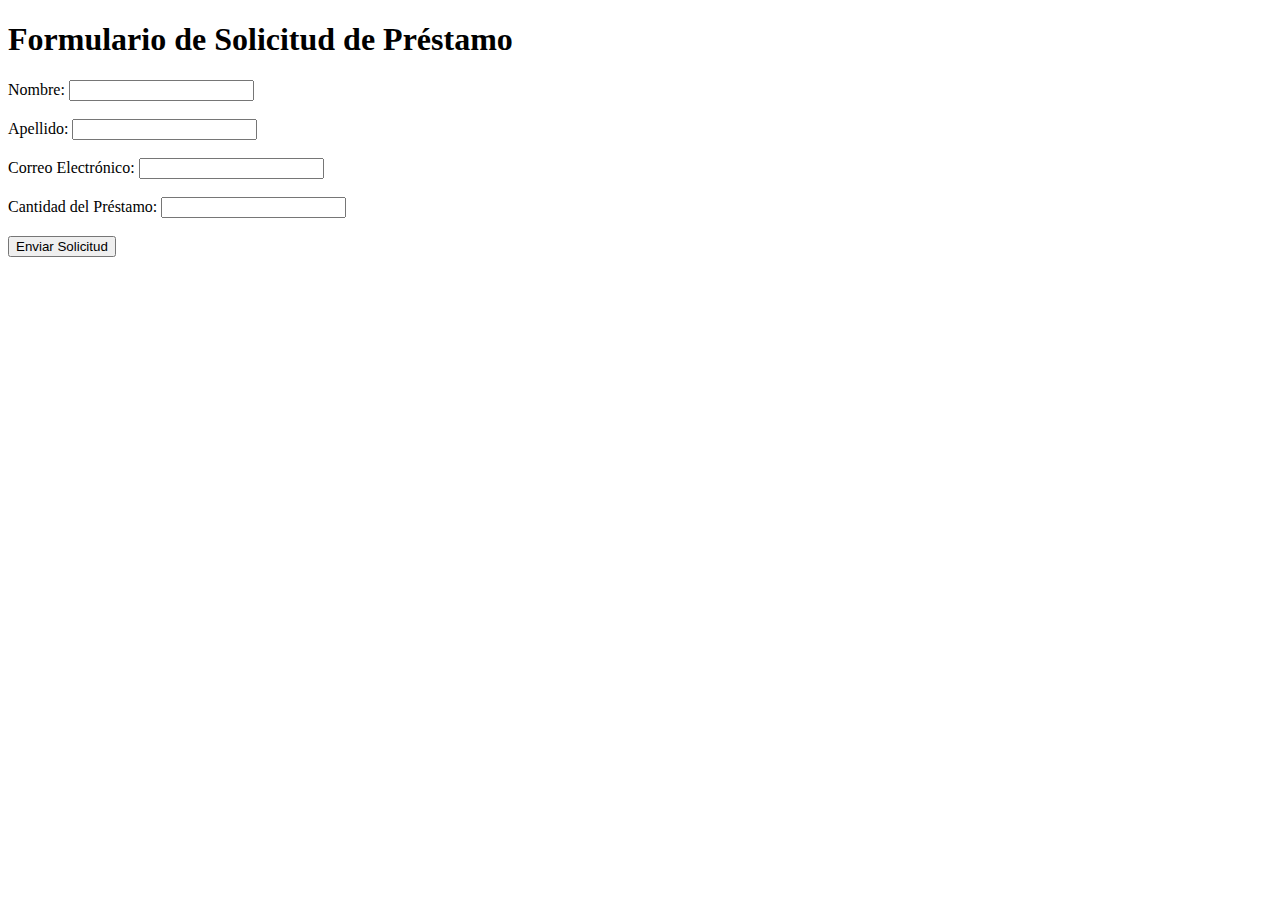
<file: modulo2/index.html>
<!DOCTYPE html>
<html>
<head>
  <title>Formulario de Solicitud de Préstamo</title>
  <style>
    .error {
      color: red;
    }
  </style>
  <script src="https://code.jquery.com/jquery-3.6.0.min.js"></script>
</head>
<body>
  <h1>Formulario de Solicitud de Préstamo</h1>
  <form id="formulario">
    <label for="nombre">Nombre:</label>
    <input type="text" id="nombre" name="nombre" required><br>
    <span class="error" id="errorNombre"></span><br>

    <label for="apellido">Apellido:</label>
    <input type="text" id="apellido" name="apellido" required><br>
    <span class="error" id="errorApellido"></span><br>

    <label for="email">Correo Electrónico:</label>
    <input type="email" id="email" name="email" required><br>
    <span class="error" id="errorEmail"></span><br>

    <label for="cantidad">Cantidad del Préstamo:</label>
    <input type="number" id="cantidad" name="cantidad" required><br>
    <span class="error" id="errorCantidad"></span><br>

    <input type="submit" value="Enviar Solicitud">
  </form>

  <script src="script.js"></script>
</body>
</html>
</file>
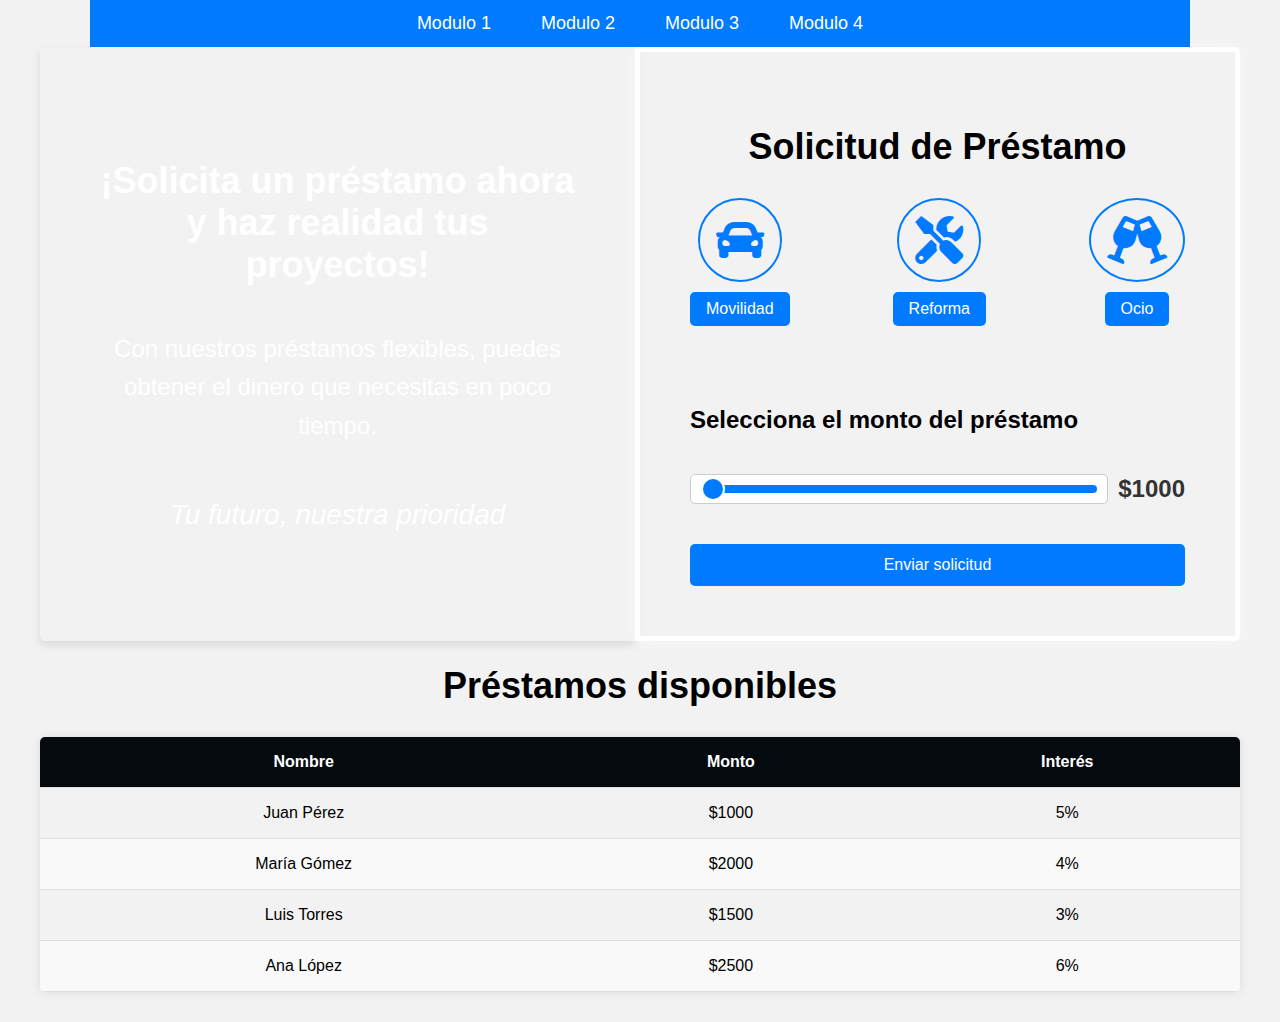
<file: modulo3/index.html>
<!DOCTYPE html>
<html lang="en">
<head>
    <meta charset="UTF-8">
    <meta name="viewport" content="width=device-width, initial-scale=1.0">
    <title>Solicitud de Préstamo</title>
    <link rel="stylesheet" href="styles.css">
    <link rel="stylesheet" href="https://cdnjs.cloudflare.com/ajax/libs/font-awesome/5.15.3/css/all.min.css">
</head>
<body>
    <div class="containerm">
        <nav class="menu-container" id="menuContainer">
            <ul class="menu">
                <li><a href="#">Modulo 1</a></li>
                <li><a href="#">Modulo 2</a></li>
                <li><a href="#">Modulo 3</a></li>
                <li><a href="#">Modulo 4</a></li>
            </ul>
        </nav>
        
    </div>

    <div class="container">
        <div class="left-column">
            <h2>¡Solicita un préstamo ahora y haz realidad tus proyectos!</h2>
            <p>Con nuestros préstamos flexibles, puedes obtener el dinero que necesitas en poco tiempo.</p>
            <p class="slogan">Tu futuro, nuestra prioridad</p>
        </div>
        <div class="right-column">
            <h1>Solicitud de Préstamo</h1>
            <form id="loanForm">
                <!-- Campos de información personal (los mencionados anteriormente) -->

                <!-- Nuevos iconos y tabla de opciones de préstamo -->
                <div class="loan-options">
                    <div class="loan-option">
                        <i class="fas fa-car fa-3x"></i>
                        <button type="button" class="loan-button" data-amount="1000">Movilidad</button>
                    </div>
                    <div class="loan-option">
                        <i class="fas fa-tools fa-3x"></i>
                        <button type="button" class="loan-button" data-amount="1000">Reforma</button>
                    </div>
                    <div class="loan-option">
                        <i class="fas fa-glass-cheers fa-3x"></i>
                        <button type="button" class="loan-button" data-amount="1000">Ocio</button>
                    </div>
                </div>

                <!-- Nueva barra de préstamo -->
                <h2>Selecciona el monto del préstamo</h2>
                <div class="loan-bar">
                    <input type="range" min="1000" max="100000" step="1000" value="1000" id="loanAmount">
                    <output for="loanAmount" id="loanOutput">$1000</output>
                </div>

                <input type="submit" value="Enviar solicitud" id="submitButton">
            </form>
            
        </div>
        <div class="contec"> <h1>Préstamos disponibles</h1>
        <div class="main-content" id="mainContent">
            <!-- Contenido oculto por defecto -->
            <div class="table-container" id="tableContainer">
               
                <table id="loanTable">
                    <thead>
                        <tr>
                            <th>Nombre</th>
                            <th>Monto</th>
                            <th>Interés</th>
                        </tr>
                    </thead>
                    <tbody>
                        <tr>
                            <td>Juan Pérez</td>
                            <td>$1000</td>
                            <td>5%</td>
                        </tr>
                        <tr>
                            <td>María Gómez</td>
                            <td>$2000</td>
                            <td>4%</td>
                        </tr>
                        <tr>
                            <td>Luis Torres</td>
                            <td>$1500</td>
                            <td>3%</td>
                        </tr>
                        <tr>
                            <td>Ana López</td>
                            <td>$2500</td>
                            <td>6%</td>
                        </tr>
                        <!-- Agrega más filas con datos de préstamos -->
                    </tbody>
                </table>
            </div>
        </div>
    </div>
    </div>
    
    <script src="scripts.js"></script>
</body>
</html>
</file>
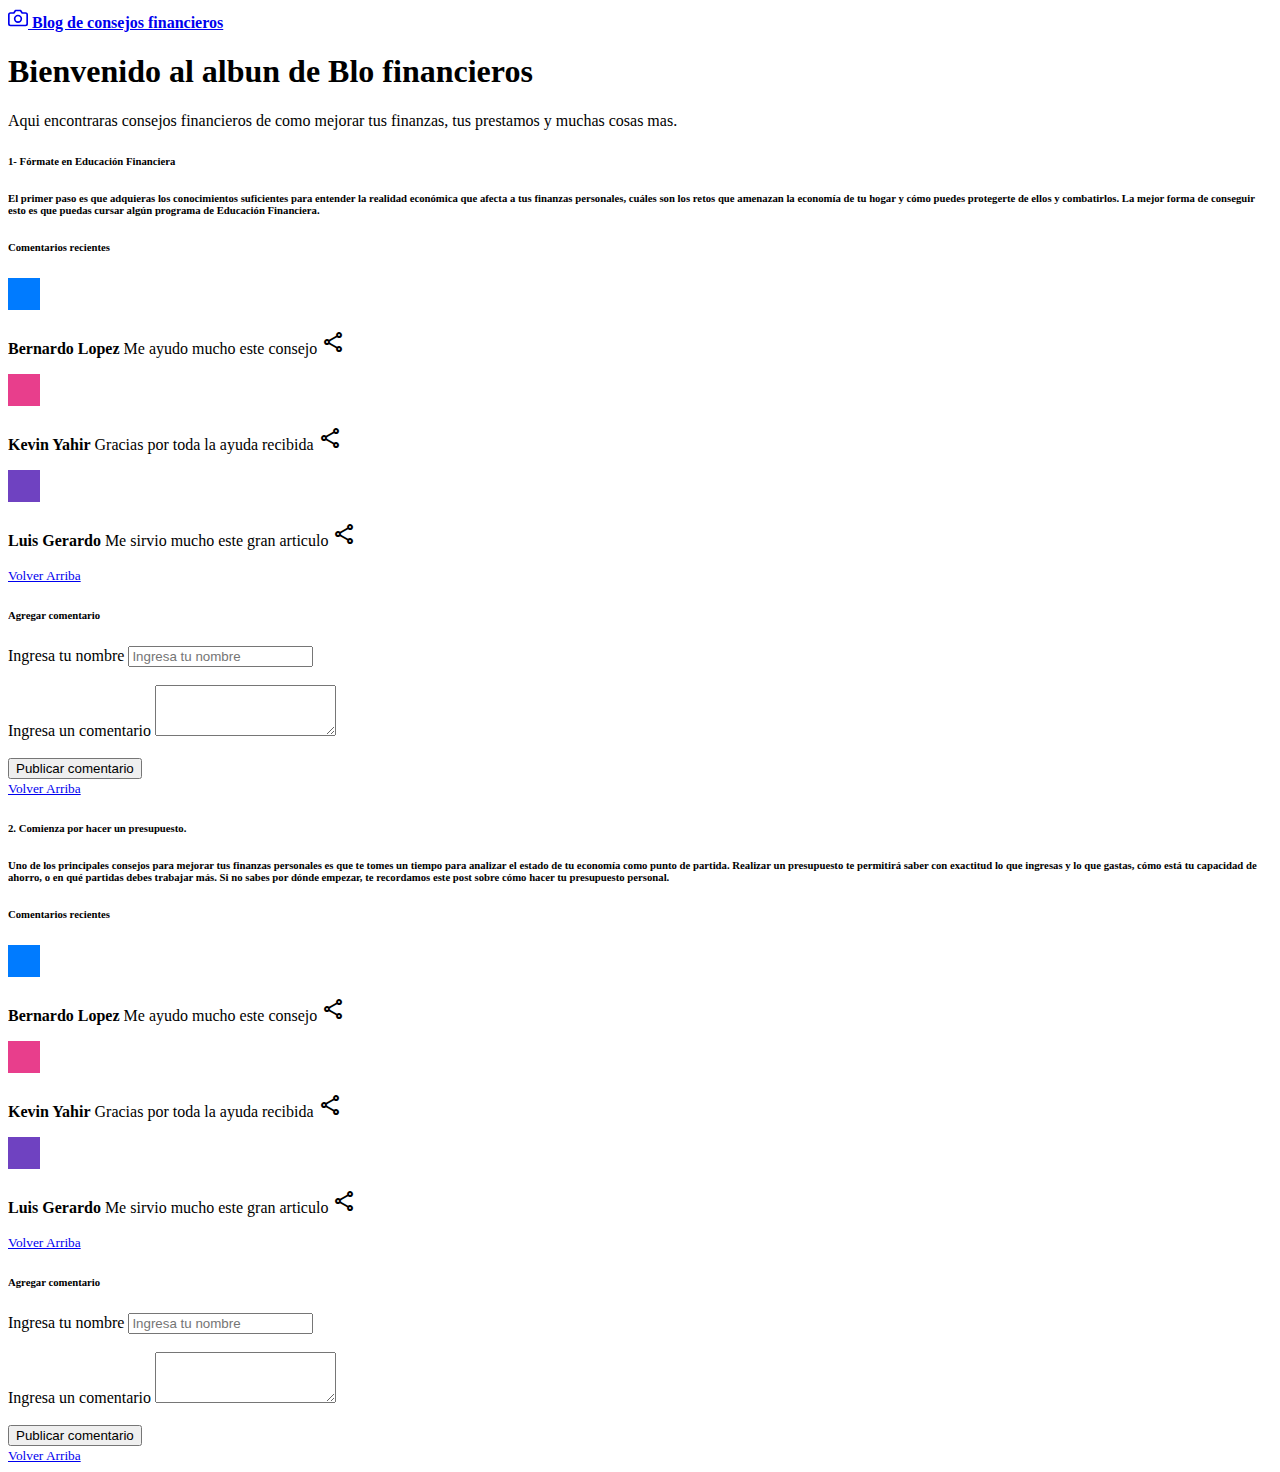
<file: modulo9/index.html>
<!DOCTYPE html>
<html lang="en">

<head>
  <meta charset="UTF-8">
    <meta http-equiv="X-UA-Compatible" content="IE=edge">
    <meta name="viewport" content="width=device-width, initial-scale=1.0">
    <title>Blog de consejos financieros</title>
    <link href="https://cdn.jsdelivr.net/npm/bootstrap@5.3.0/dist/css/bootstrap.min.css" rel="stylesheet" integrity="sha384-9ndCyUaIbzAi2FUVXJi0CjmCapSmO7SnpJef0486qhLnuZ2cdeRhO02iuK6FUUVM" crossorigin="anonymous">
    <link rel="stylesheet" href="css/estilo.css">
    <link rel="stylesheet" href="https://fonts.googleapis.com/css2?family=Material+Symbols+Outlined:opsz,wght,FILL,GRAD@20..48,100..700,0..1,-50..200" />
</head>

<body class="bg-body-tertiary">
    <header data-bs-theme="dark">
        <div class="navbar navbar-dark bg-dark shadow-sm">
            <div class="container">
                <a href="#" class="navbar-brand d-flex align-items-center">
                    <svg xmlns="http://www.w3.org/2000/svg" width="20" height="20" fill="none" stroke="currentColor"
                        stroke-linecap="round" stroke-linejoin="round" stroke-width="2" aria-hidden="true" class="me-2"
                        viewBox="0 0 24 24">
                        <path d="M23 19a2 2 0 0 1-2 2H3a2 2 0 0 1-2-2V8a2 2 0 0 1 2-2h4l2-3h6l2 3h4a2 2 0 0 1 2 2z" />
                        <circle cx="12" cy="13" r="4" />
                    </svg>
                    <strong>Blog de consejos financieros</strong>
                </a>
            </div>
        </div>
    </header>

    <main class="container">
        <section class="py-5 text-center container">
            <div class="row py-lg-5">
                <div class="col-lg-6 col-md-8 mx-auto">
                    <h1 class="fw-light">Bienvenido al albun de Blo financieros </h1>
                    <p class="lead text-body-secondary">
                        Aqui encontraras consejos financieros de como mejorar tus finanzas, tus prestamos
                        y muchas cosas mas.
                    </p>
                </div>
            </div>
        </section>

        <div class="my-3 p-3 bg-body rounded shadow-sm">
            <div class="lh-1">
                <h6 class="border-bottom pb-2 mb-0">1- Fórmate en Educación Financiera</h6>
                <h6>
                    El primer paso es que adquieras los conocimientos suficientes para entender la realidad 
                    económica que afecta a tus finanzas personales, cuáles son los retos que amenazan la 
                    economía de tu hogar y cómo puedes protegerte de ellos y combatirlos. La mejor forma 
                    de conseguir esto es que puedas cursar algún programa de Educación Financiera.
                </h6>
            </div>
        </div>
        <div class="my-3 p-3 bg-body rounded shadow-sm">
            <h6 class="border-bottom pb-2 mb-0">Comentarios recientes</h6>
            <div class="d-flex text-body-secondary pt-3">
              <svg class="bd-placeholder-img flex-shrink-0 me-2 rounded" width="32" height="32"
                xmlns="http://www.w3.org/2000/svg" role="img" aria-label="Placeholder: 32x32"
                preserveAspectRatio="xMidYMid slice" focusable="false">
                <title>Placeholder</title>
                <rect width="100%" height="100%" fill="#007bff" /><text x="50%" y="50%" fill="#007bff" dy=".3em">32x32</text>
              </svg>
              <p class="pb-3 mb-0 small lh-sm border-bottom">
                <strong class="d-block text-gray-dark">Bernardo Lopez</strong>
                Me ayudo mucho este consejo
                <span class="material-symbols-outlined">
                    share
                </span>

              </p>
            </div>
            <div class="d-flex text-body-secondary pt-3">
              <svg class="bd-placeholder-img flex-shrink-0 me-2 rounded" width="32" height="32"
                xmlns="http://www.w3.org/2000/svg" role="img" aria-label="Placeholder: 32x32"
                preserveAspectRatio="xMidYMid slice" focusable="false">
                <rect width="100%" height="100%" fill="#e83e8c" /><text x="50%" y="50%" fill="#e83e8c" dy=".3em">32x32</text>
              </svg>
                <p class="pb-3 mb-0 small lh-sm border-bottom">
                <strong class="d-block text-gray-dark">Kevin Yahir</strong>
                    Gracias por toda la ayuda recibida
                    <span class="material-symbols-outlined">
                        share
                    </span>
                </p>
            </div>
            <div class="d-flex text-body-secondary pt-3">
              <svg class="bd-placeholder-img flex-shrink-0 me-2 rounded" width="32" height="32"
                xmlns="http://www.w3.org/2000/svg" role="img" aria-label="Placeholder: 32x32"
                preserveAspectRatio="xMidYMid slice" focusable="false">
                <title>Placeholder</title>
                <rect width="100%" height="100%" fill="#6f42c1" /><text x="50%" y="50%" fill="#6f42c1" dy=".3em">32x32</text>
              </svg>
              <p class="pb-3 mb-0 small lh-sm border-bottom">
                <strong class="d-block text-gray-dark">Luis Gerardo</strong>
                Me sirvio mucho este gran articulo
                <span class="material-symbols-outlined">
                    share
                </span>
              </p>
            </div>
            <small class="d-block text-end mt-3">
              <a href="#">Volver Arriba</a>
            </small>
        </div>
        <div class="my-3 p-3 bg-body rounded shadow-sm">
            <h6 class="border-bottom pb-2 mb-0">Agregar comentario</h6>
            <div class="d-flex text-body-secondary pt-3">
              <div class="pb-3 mb-0 small lh-sm border-bottom w-100">
                <form>
                    <div class="form-group">
                      <label for="nombre">Ingresa tu nombre</label>
                      <input type="text" class="form-control" id="nombre" name="nombre" placeholder="Ingresa tu nombre">
                    </div>
                    <br>
                    <div class="form-group">
                      <label for="comentario">Ingresa un comentario</label>
                      <textarea class="form-control" id="comentario" name="comentario" rows="3"></textarea>
                    </div>
                    <br>
                    <div class="form-grouo">
                        <button type="submit" class="btn btn-primary">Publicar comentario</button>
                    </div>
                  </form>
              </div>
            </div>
            <small class="d-block text-end mt-3">
              <a href="#">Volver Arriba</a>
            </small>
        </div>

        <div class="my-3 p-3 bg-body rounded shadow-sm">
            <div class="lh-1">
                <h6 class="border-bottom pb-2 mb-0">2. Comienza por hacer un presupuesto.</h6>
                <h6>
                    Uno de los principales consejos para mejorar tus finanzas personales es que te tomes un 
                    tiempo para analizar el estado de tu economía como punto de partida. Realizar un 
                    presupuesto te permitirá saber con exactitud lo que ingresas y lo que gastas, cómo está 
                    tu capacidad de ahorro, o en qué partidas debes trabajar más. Si no sabes por dónde 
                    empezar, te recordamos este post sobre cómo hacer tu presupuesto personal.
                </h6>
            </div>
        </div>
        <div class="my-3 p-3 bg-body rounded shadow-sm">
            <h6 class="border-bottom pb-2 mb-0">Comentarios recientes</h6>
            <div class="d-flex text-body-secondary pt-3">
              <svg class="bd-placeholder-img flex-shrink-0 me-2 rounded" width="32" height="32"
                xmlns="http://www.w3.org/2000/svg" role="img" aria-label="Placeholder: 32x32"
                preserveAspectRatio="xMidYMid slice" focusable="false">
                <title>Placeholder</title>
                <rect width="100%" height="100%" fill="#007bff" /><text x="50%" y="50%" fill="#007bff" dy=".3em">32x32</text>
              </svg>
              <p class="pb-3 mb-0 small lh-sm border-bottom">
                <strong class="d-block text-gray-dark">Bernardo Lopez</strong>
                Me ayudo mucho este consejo
                <span class="material-symbols-outlined">
                    share
                </span>
              </p>
            </div>
            <div class="d-flex text-body-secondary pt-3">
              <svg class="bd-placeholder-img flex-shrink-0 me-2 rounded" width="32" height="32"
                xmlns="http://www.w3.org/2000/svg" role="img" aria-label="Placeholder: 32x32"
                preserveAspectRatio="xMidYMid slice" focusable="false">
                <rect width="100%" height="100%" fill="#e83e8c" /><text x="50%" y="50%" fill="#e83e8c" dy=".3em">32x32</text>
              </svg>
                <p class="pb-3 mb-0 small lh-sm border-bottom">
                <strong class="d-block text-gray-dark">Kevin Yahir</strong>
                    Gracias por toda la ayuda recibida
                    <span class="material-symbols-outlined">
                        share
                    </span>
                </p>
            </div>
            <div class="d-flex text-body-secondary pt-3">
              <svg class="bd-placeholder-img flex-shrink-0 me-2 rounded" width="32" height="32"
                xmlns="http://www.w3.org/2000/svg" role="img" aria-label="Placeholder: 32x32"
                preserveAspectRatio="xMidYMid slice" focusable="false">
                <title>Placeholder</title>
                <rect width="100%" height="100%" fill="#6f42c1" /><text x="50%" y="50%" fill="#6f42c1" dy=".3em">32x32</text>
              </svg>
              <p class="pb-3 mb-0 small lh-sm border-bottom">
                <strong class="d-block text-gray-dark">Luis Gerardo</strong>
                Me sirvio mucho este gran articulo
                <span class="material-symbols-outlined">
                    share
                </span>
              </p>
            </div>
            <small class="d-block text-end mt-3">
              <a href="#">Volver Arriba</a>
            </small>
        </div>
        <div class="my-3 p-3 bg-body rounded shadow-sm">
            <h6 class="border-bottom pb-2 mb-0">Agregar comentario</h6>
            <div class="d-flex text-body-secondary pt-3">
              <div class="pb-3 mb-0 small lh-sm border-bottom w-100">
                <form>
                    <div class="form-group">
                      <label for="nombre">Ingresa tu nombre</label>
                      <input type="text" class="form-control" id="nombre" name="nombre" placeholder="Ingresa tu nombre">
                    </div>
                    <br>
                    <div class="form-group">
                      <label for="comentario">Ingresa un comentario</label>
                      <textarea class="form-control" id="comentario" name="comentario" rows="3"></textarea>
                    </div>
                    <br>
                    <div class="form-grouo">
                        <button type="submit" class="btn btn-primary">Publicar comentario</button>
                    </div>
                  </form>
              </div>
            </div>
            <small class="d-block text-end mt-3">
              <a href="#">Volver Arriba</a>
            </small>
        </div>

    </main>
</body>

</html>
</file>
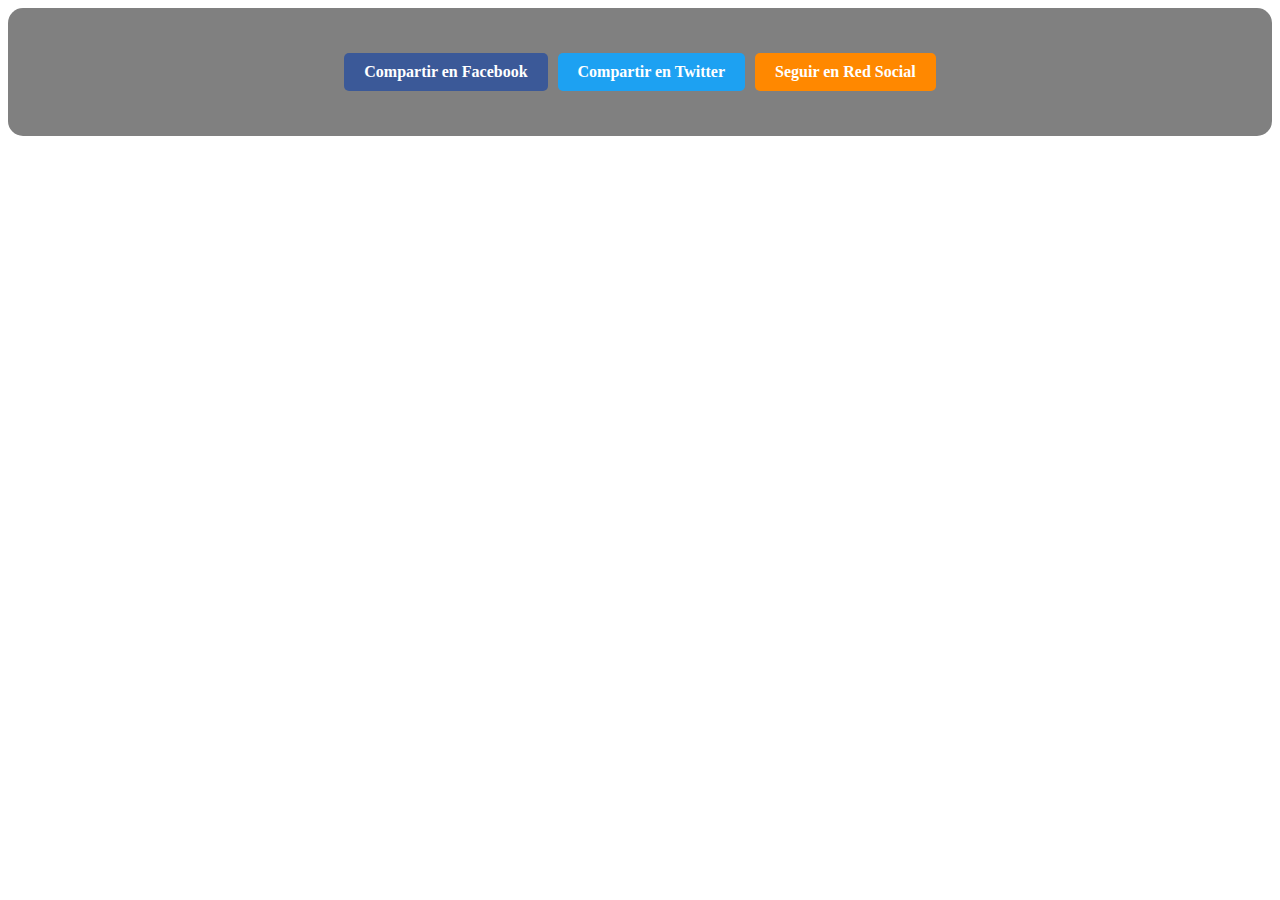
<file: pages/Modulo10IntegracionRedes/index.html>
<!DOCTYPE html>
<html lang="en">
<head>
    <meta charset="UTF-8">
    <meta name="viewport" content="width=device-width, initial-scale=1.0">
    <meta name="author" content="Lopez Ramos Guillermo">
    <title>Integración con redes sociales</title>
    <link rel="stylesheet" href="css/estilo.css">
    
</head>
<body>
    <div class="banner">
    <div class="social-buttons">
        <a href="https://www.facebook.com/sharer/sharer.php?u=https://www.facebook.com/profile.php?id=100005595547186" target="_blank" class="social-button facebook">Compartir en Facebook</a>
        <a href="https://twitter.com/intent/tweet?url=https://twitter.com/i/flow/login?redirect_after_login=%2Flogin%3Flang%3Des" target="_blank" class="social-button twitter">Compartir en Twitter</a>
        <a href="https://www.instagram.com/accounts/login/" target="_blank" class="social-button follow">Seguir en Red Social</a>
      </div>
    </div>
    
</body>
</html>
</file>
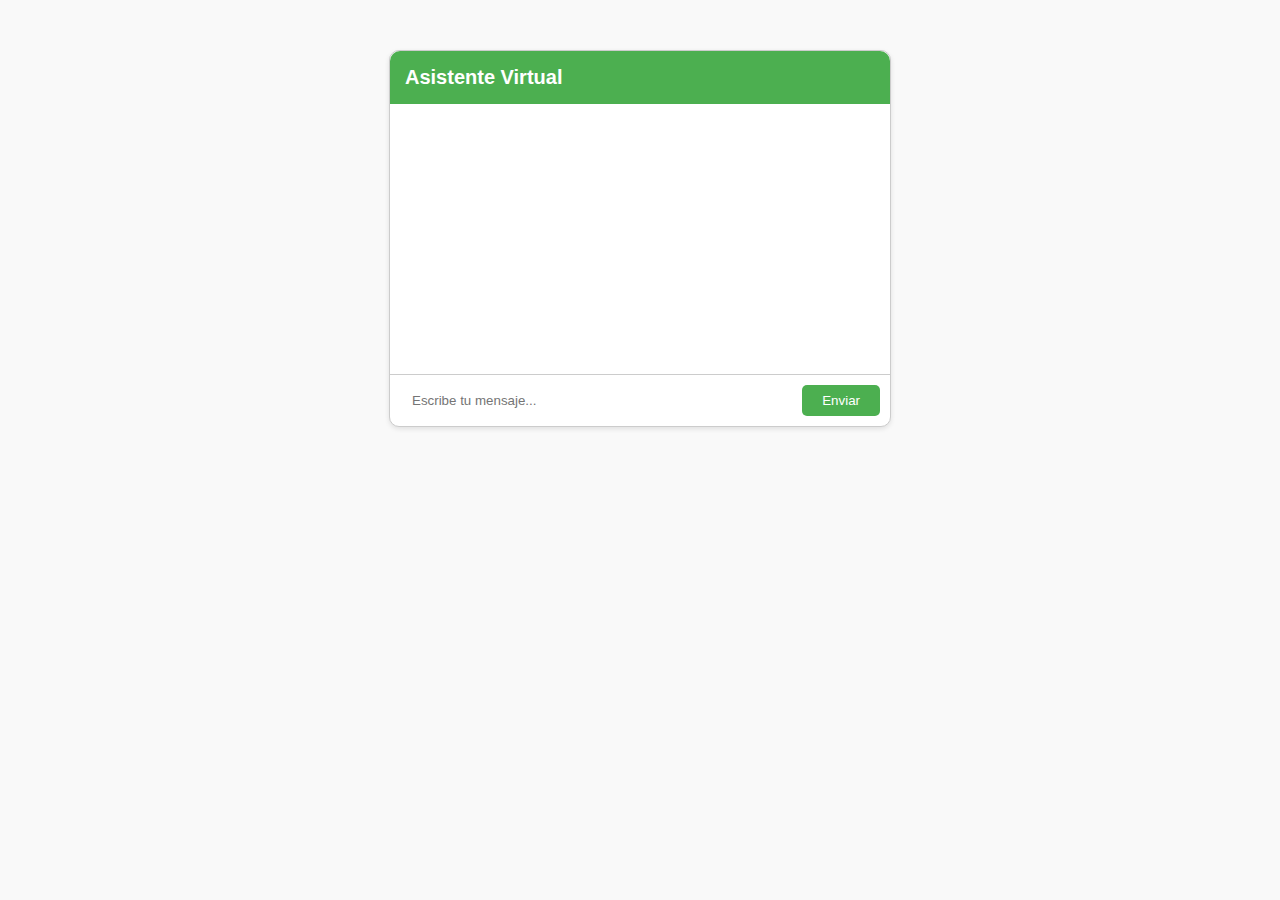
<file: pages/Modulo14ChatEnVivo/index.html>
<!DOCTYPE html>
<html lang="en">
<head>
  <meta charset="UTF-8">
  <meta name="viewport" content="width=device-width, initial-scale=1.0">
  <title>Chat en Vivo</title>
  <link rel="stylesheet" href="styles.css">
</head>
<body>
  <div class="chat-container">
    <div class="chat-header">
      <h2>Asistente Virtual</h2>
    </div>
    <div class="chat-output" id="chat-output"></div>
    <div class="chat-input">
      <input type="text" id="user-input" placeholder="Escribe tu mensaje...">
      <button id="send-button">Enviar</button>
    </div>
  </div>

  <script src="script.js"></script>
</body>
</html>
</file>
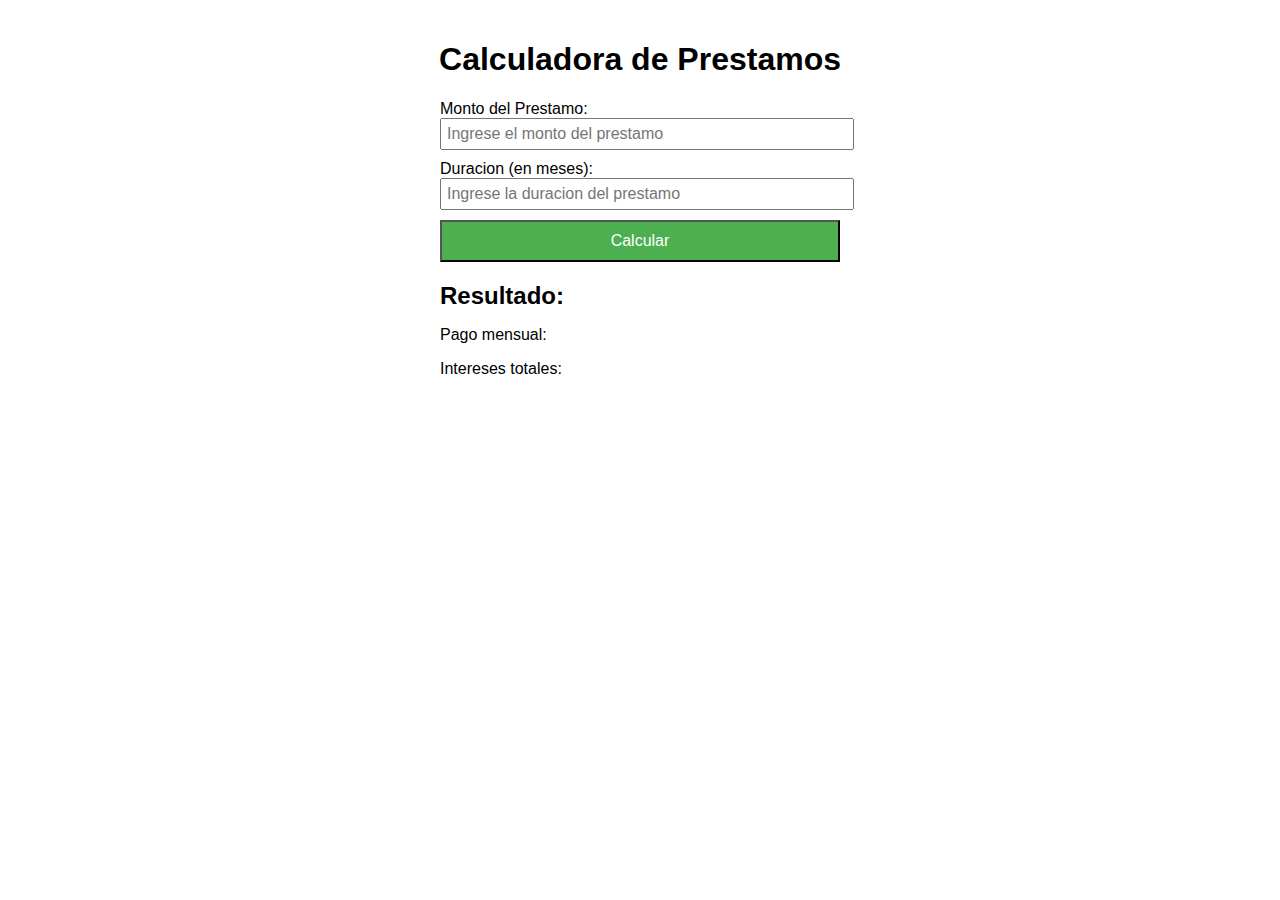
<file: pages/Modulo5CalculadoraPrestamos/index.html>
<!DOCTYPE html>
<html>
<head>
  <title>Calculadora de Prestamos</title>
  <link rel="stylesheet" type="text/css" href="styles.css">
</head>
<body>
  <h1>Calculadora de Prestamos</h1>
  <div class="calculator">
    <label for="loan-amount">Monto del Prestamo:</label>
    <input type="number" id="loan-amount" placeholder="Ingrese el monto del prestamo">

    <label for="loan-duration">Duracion (en meses):</label>
    <input type="number" id="loan-duration" placeholder="Ingrese la duracion del prestamo">

    <button onclick="calculateLoan()">Calcular</button>

    <div id="result">
      <h2>Resultado:</h2>
      <p>Pago mensual: <span id="monthly-payment"></span></p>
      <p>Intereses totales: <span id="total-interest"></span></p>
    </div>
  </div>

  <script src="script.js"></script>
</body>
</html>
</file>
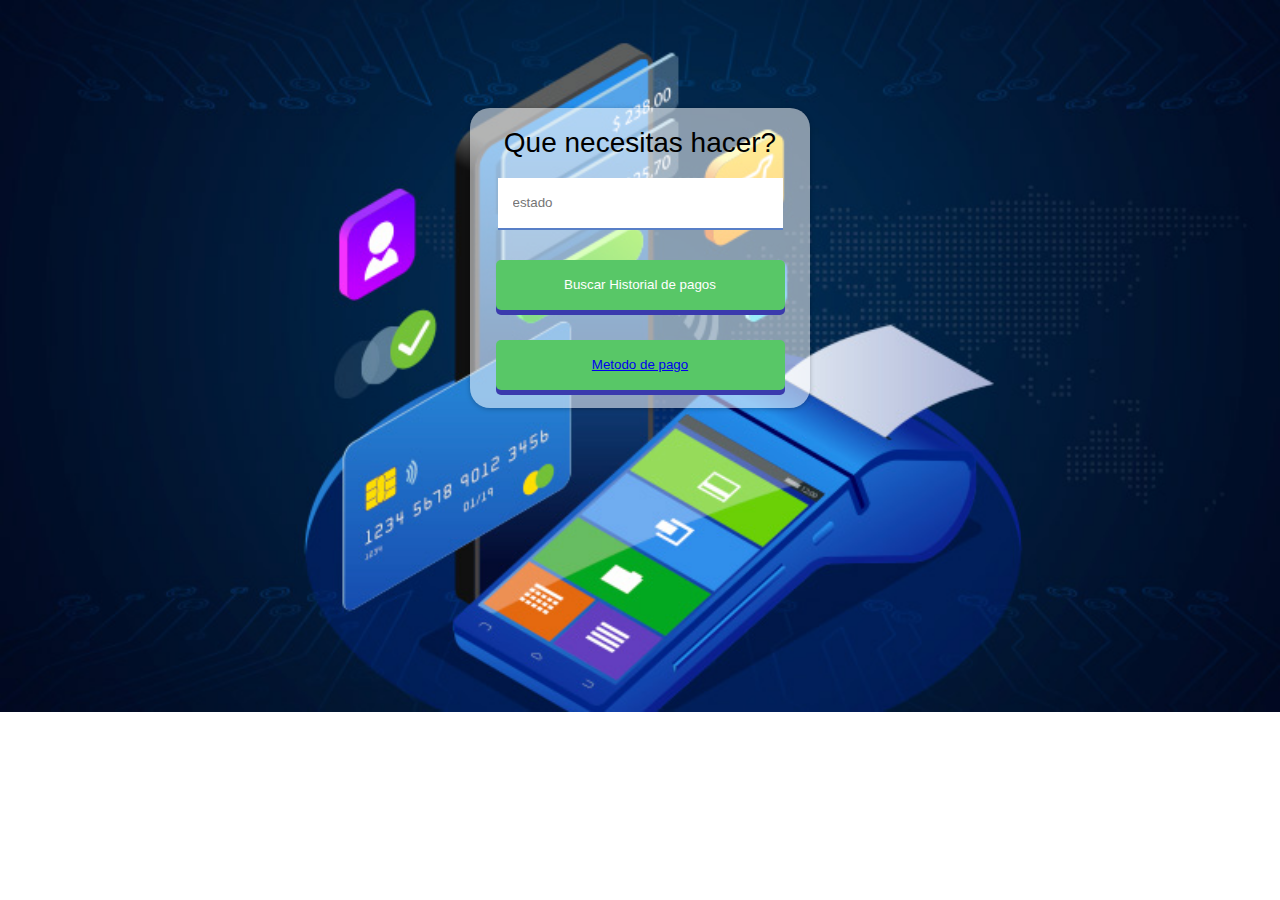
<file: pages/Modulo6RegistroUsuarios/index.html>
<!DOCTYPE html>
<html lang="en">
<head>
    <meta charset="UTF-8">
    <meta http-equiv="X-UA-Compatible" content="IE=edge">
    <meta name="viewport" content="width=device-width, initial-scale=1.0">
    <title>Ciudades</title>
    <link rel="stylesheet" href="estilo.css">
</head>

<body>
  <div class="container">
    <div id="logbox">
      <form id="capital-form">
            <h1>Que necesitas hacer?</h1>
           

            <input class="input pass" name="estado" type="text" id="estado" placeholder="estado" autofocus="autofocus" required="required"/>
            <button class="inputButton" type="submit">Buscar Historial de pagos</button>
           <button class="inputButton"><a href="pago.html">Metodo de pago</a></button>
      </form>
      <div id="resultado"></div>
    </div>
  </div>
  <script src="https://code.jquery.com/jquery-3.6.0.min.js"></script>
  <script src="script.js"></script>
  <script src="jquery.js"></script>
</body>

</html>
</file>
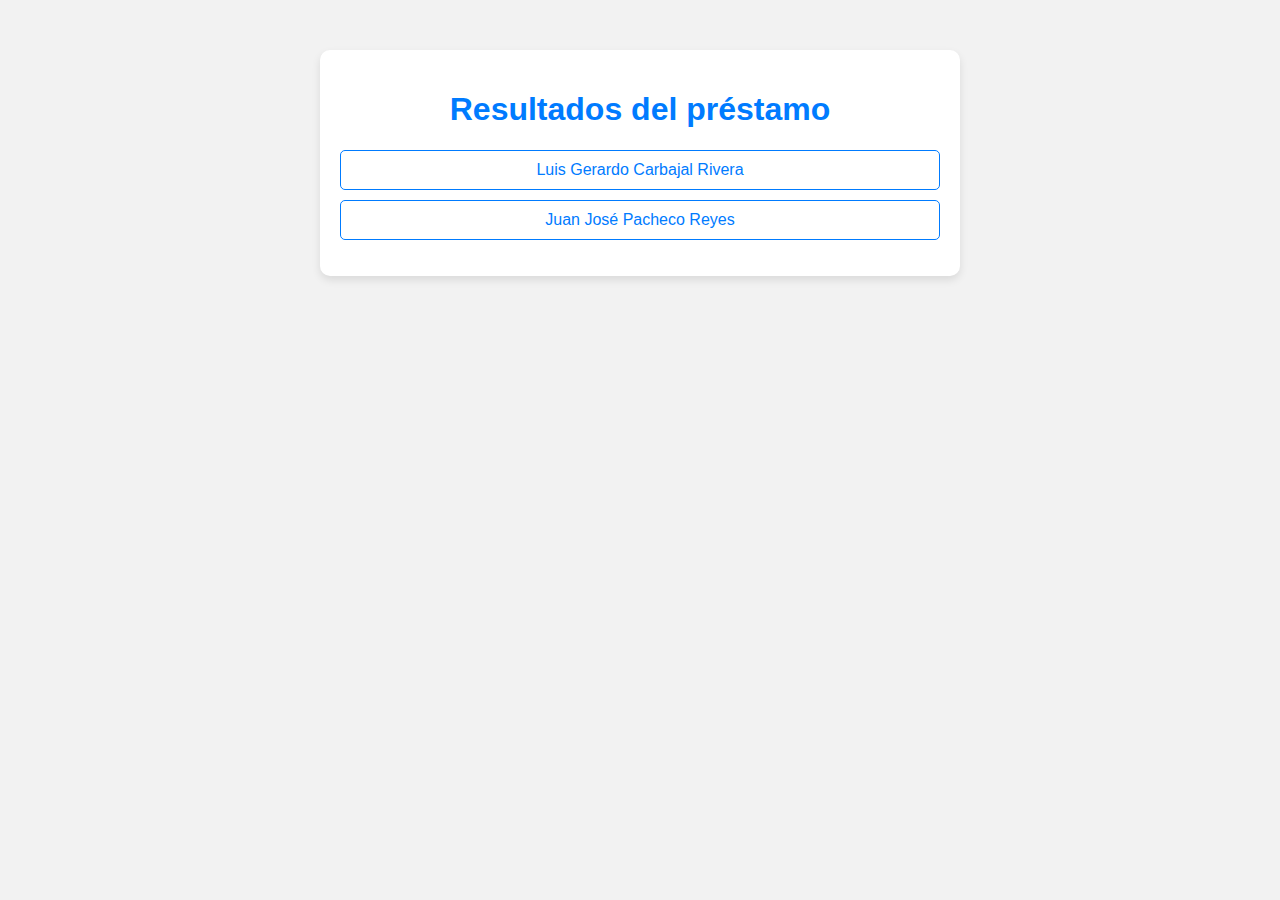
<file: loan-results.html>
<!DOCTYPE html>
<html>
<head>
    <meta charset="UTF-8">
    <title>Resultados del préstamo</title>
    <link rel="stylesheet" href="css/results.css">
</head>
<body>
    <div class="container">
        <h1>Resultados del préstamo</h1>
        <ul class="loan-list">
            <li><a href="loan-results.php?id=1">Luis Gerardo Carbajal Rivera</a></li>
            <li><a href="loan-results.php?id=2">Juan José Pacheco Reyes</a></li>
        </ul>
    </div>
</body>
</html>
</file>
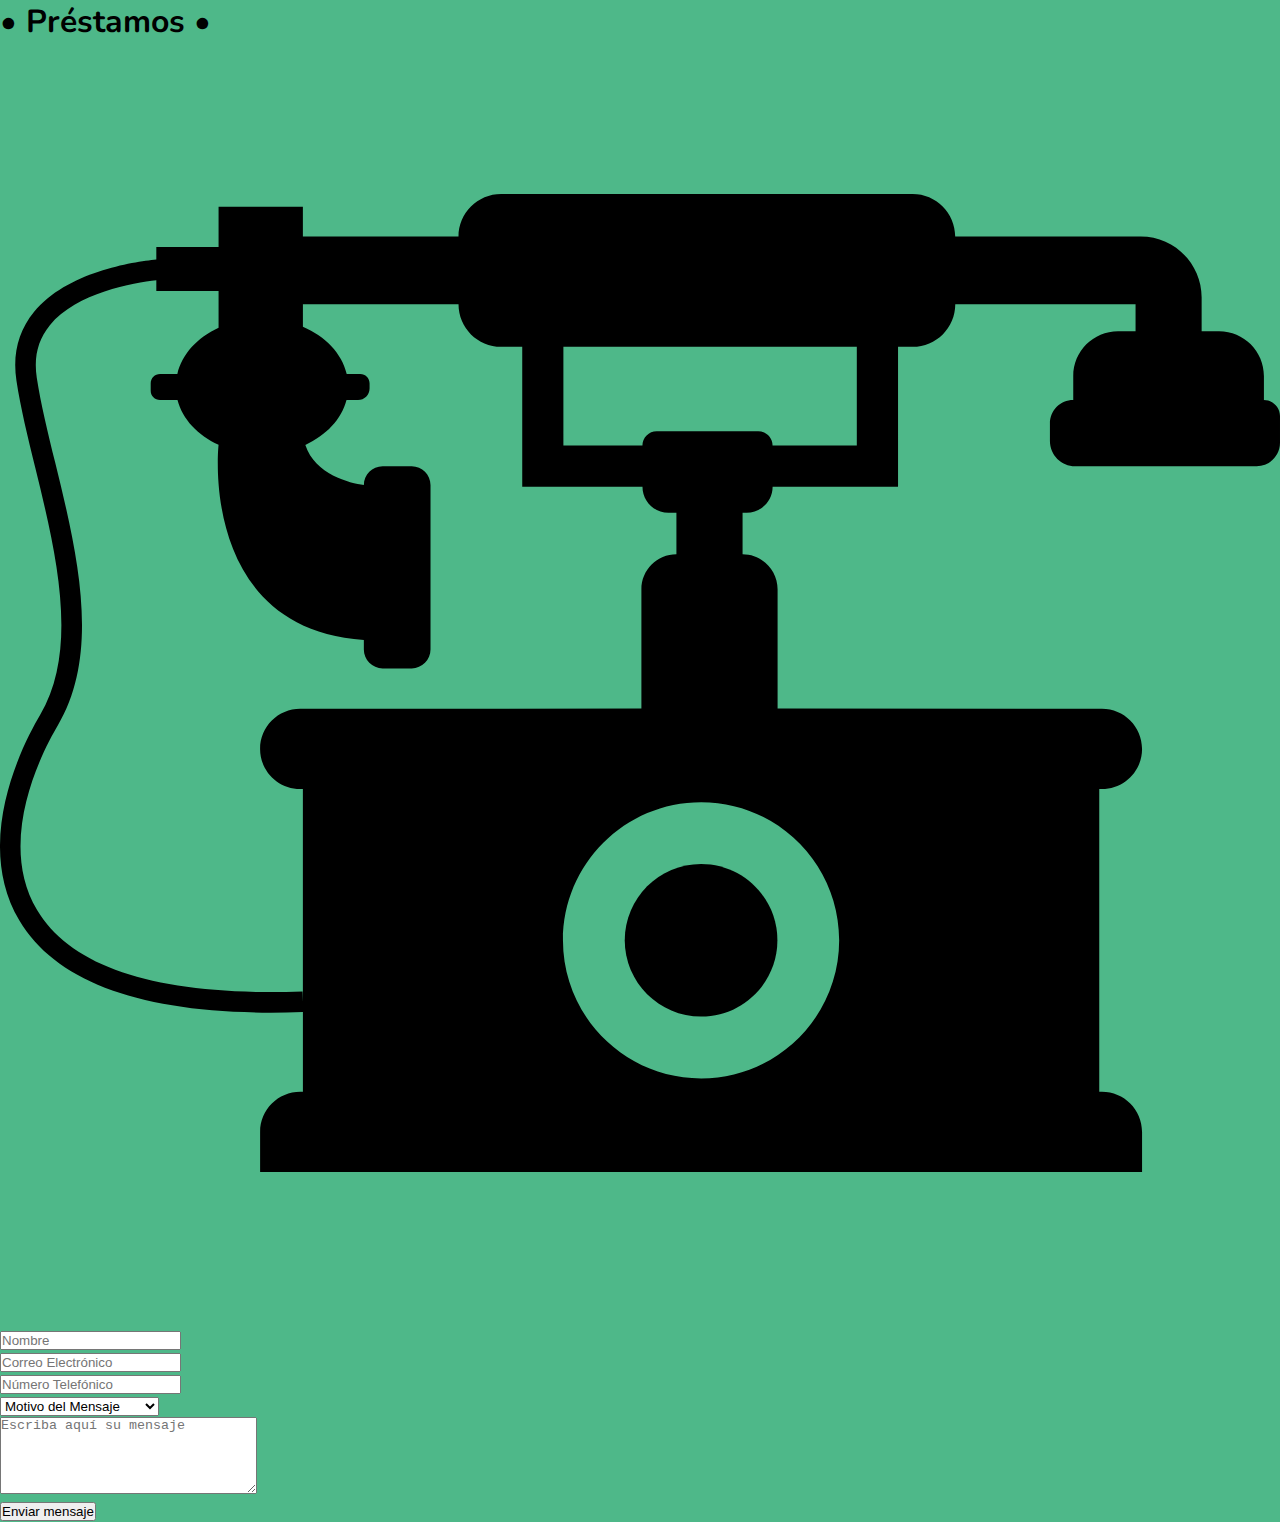
<file: paginaDeContacto.html>
<!doctype html>
<html lang="en">
<head>
  <meta charset="utf-8">
  <meta name="viewport" content="width=device-width, initial-scale=1">
  <title>Página de contacto</title>
  <link rel="stylesheet" media="all" href="css/style.css" />
</head>
<body>
<div id="container">
  <h1>&bull; Préstamos &bull;</h1>
  <div class="underline">
  </div>
  <div class="icon_wrapper">
    <svg class="icon" viewBox="0 0 145.192 145.192">
      <path d="M126.82,32.694c-2.804,0-5.08,2.273-5.08,5.075v2.721c-1.462,0-2.646,1.185-2.646,2.647v1.995    c0,1.585,1.286,2.873,2.874,2.873h20.577c1.462,0,2.646-1.185,2.646-2.647v-3.041c0-1.009-0.816-1.825-1.823-1.825v-2.722    c0-2.802-2.276-5.075-5.079-5.075h-1.985v-3.829c0-3.816-3.095-6.912-6.913-6.912h-0.589h-20.45c0-2.67-2.164-4.835-4.833-4.835    H56.843c-2.67,0-4.835,2.165-4.835,4.835H34.356v-3.384h-9.563v3.384v1.178h-7.061v1.416c-2.67,0.27-10.17,1.424-13.882,5.972    c-1.773,2.17-2.44,4.791-1.983,7.793c0.463,3.043,1.271,6.346,2.128,9.841c2.354,9.616,5.024,20.515,0.549,28.077    C2.647,79.44-3.125,90.589,2.201,99.547c4.123,6.935,13.701,10.44,28.5,10.44c1.186,0,2.405-0.023,3.658-0.068v9.028h-0.296    c-2.516,0-4.558,2.039-4.558,4.558v4.566h100.04v-4.564c0-2.519-2.039-4.558-4.558-4.558h-0.297V84.631h0.297    c2.519,0,4.558-2.037,4.558-4.556v-0.009c0-2.516-2.039-4.556-4.556-4.556l-36.786-0.009V61.973c0-2.193-1.777-3.971-3.972-3.971    v-4.711h0.456c1.629,0,2.952-1.32,2.952-2.949h14.227V34.459h1.658c2.672,0,4.834-2.165,4.834-4.834h20.45v3.069H126.82z     M34.06,75.511c-2.518,0-4.558,2.04-4.558,4.556v0.009c0,2.519,2.042,4.556,4.558,4.556h0.296v24.12l-0.042-1.168    c-15.994,0.574-26.122-2.523-30.106-9.229C-0.464,90.5,4.822,80.347,6.55,77.423c4.964-8.382,2.173-19.774-0.29-29.825    c-0.843-3.442-1.639-6.696-2.088-9.638c-0.354-2.35,0.129-4.3,1.484-5.958c3.029-3.714,9.509-4.805,12.076-5.1v1.233h7.061v1.49    v2.684c-2.403,1.114-4.153,2.997-4.676,5.237H18.15c-0.584,0-1.056,0.474-1.056,1.056v0.83c0,0.584,0.475,1.056,1.056,1.056h1.984    c0.561,2.18,2.304,3.999,4.658,5.092v0.029c0,0-2.282,20.823,16.479,22.099v1.102c0,1.177,0.955,2.133,2.133,2.133h3.297    c1.178,0,2.133-0.956,2.133-2.133V50.135c0-1.177-0.955-2.132-2.133-2.132h-3.297c-1.178,0-2.133,0.955-2.133,2.132    c-1.575-0.235-5.532-1.17-6.635-4.547c2.36-1.092,4.109-2.913,4.669-5.097h1.308c0.722,0,1.309-0.584,1.309-1.308v-0.578    c0-0.584-0.475-1.056-1.056-1.056h-1.539c-0.542-2.332-2.416-4.271-4.968-5.363v-2.559h17.651c0,2.67,2.166,4.835,4.836,4.835 h2.392v15.88h13.639c0,1.629,1.321,2.949,2.951,2.949h0.899v4.711c-2.194,0-3.972,1.778-3.972,3.971v13.529L34.06,75.511z     M95.188,101.78c0,8.655-7.012,15.665-15.664,15.665c-8.653,0-15.667-7.01-15.667-15.665c0-8.647,7.014-15.664,15.667-15.664    C88.177,86.116,95.188,93.132,95.188,101.78z M97.189,45.669h-9.556c0-0.896-0.726-1.62-1.619-1.62H74.494    c-0.896,0-1.621,0.727-1.621,1.62h-8.967v-11.21h33.283V45.669z"></path>
      <path d="M70.865,101.78c0,4.774,3.886,8.657,8.66,8.657c4.774,0,8.657-3.883,8.657-8.657c0-4.773-3.883-8.656-8.657-8.656    C74.751,93.124,70.865,97.006,70.865,101.78z"></path>
    </svg>
  </div>
  <form action="#" method="post" id="contact_form">
    <div class="name">
      <label for="name"></label>
      <input type="text" placeholder="Nombre" name="name" id="name_input" required>
    </div>
    <div class="email">
      <label for="email"></label>
      <input type="email" placeholder="Correo Electrónico" name="email" id="email_input" required>
    </div>
    <div class="telephone">
      <label for="name"></label>
      <input type="text" placeholder="Número Telefónico" name="telephone" id="telephone_input" required>
    </div>
    <div class="subject">
      <label for="subject"></label>
      <select placeholder="Motivo del Mensaje" name="subject" id="subject_input" required>
        <option disabled hidden selected>Motivo del Mensaje</option>
        <option>Consulta</option>
        <option>Comentarios</option>
        <option>Solicitudes Adicionales</option>
      </select>
    </div>
    <div class="message">
      <label for="message"></label>
      <textarea name="message" placeholder="Escriba aquí su mensaje" id="message_input" cols="30" rows="5" required></textarea>
    </div>
    <div class="submit">
      <input type="submit" value="Enviar mensaje" id="form_button"/>
    </div>
  </form><!-- // End form -->
</div><!-- // End #container -->
</body>
</html>
</file>
<file: modulo3/styles.css>
body {
    margin: 0;
    padding: 0;
    display: flex;
    flex-direction: column; /* Cambiamos la dirección del flexbox a vertical */
    font-family: Arial, sans-serif;
    min-height: 100vh;
    background-color: #f2f2f2;
  }
  
  .containerm {
    display: flex;
    flex-direction: column;
    background-color: #f2f2f2;
    max-width: 1200px;
    margin: 0 auto;
    flex: 1; /* Ocupa todo el espacio vertical del contenedor principal */
  }
  
  .menu-container {
    background-color: #007BFF;
    padding: 13px 0; /* Ajustamos el espaciado vertical del menú */
    width: 1100px; /* El menú ocupará todo el ancho */
    position: relative; /* Lo fijamos en la parte superior */
    top: 0; /* Lo ubicamos en la parte superior */
  }
  
  .menu {
    list-style: none;
    margin: 0;
    padding: 0;
    display: flex;
    justify-content: center;
  }
  
  .menu li {
    margin: 0 10px;
  }
  
  .menu li a {
    color: #fff;
    text-decoration: none;
    font-size: 18px;
    padding: 10px 15px;
    border-radius: 5px;
    transition: background-color 0.3s;
  }
  
  .menu li a:hover {
    background-color: #0056b3;
  }
  
  .container {
    display: flex;
    flex-wrap: wrap; /* Agregamos flex-wrap para que los elementos se acomoden en filas si el espacio es insuficiente */
    justify-content: space-between; /* Ajustamos el espaciado horizontal entre los elementos */
    background-color: #f2f2f2;
    max-width: 1200px;
    margin: 0 auto;
  }
  
  .background-image {
    flex: 1; /* Ocupa el 50% del espacio horizontal del contenedor */
    padding: 50px; /* Espaciado interno del contenedor */
    color: #fff; /* Texto de color blanco */
    background-image: url("https://tytenlinea.com/wp-content/uploads/2016/08/manos-cerrando-un-trato.jpg"); /* URL de la imagen */
    background-size: cover; /* La imagen cubrirá todo el contenedor */
    background-position: center; /* Centramos la imagen */
    background-repeat: no-repeat; /* Evitamos que la imagen se repita */
    border-radius: 5px; /* Agregamos bordes redondeados al contenedor */
    box-shadow: 0 4px 8px rgba(0, 0, 0, 0.1); /* Agregamos sombra al contenedor */
  }
  
  .background-image h2,
  .background-image p,
  .background-image .slogan {
    position: relative; /* Establecemos posición relativa para poder ubicar el texto */
    z-index: 1; /* Colocamos el texto por encima de la imagen */
  }
  
 
  .left-column {
    flex: 1; /* Ocupa la mitad del espacio horizontal del contenedor */
    padding: 50px;
    color: #fff;
    background-image: url("https://www.elplural.com/uploads/s1/55/90/18/apreton-de-manos-pixabay.jpeg");
    background-size: cover; /* La imagen cubre toda la columna izquierda */
    background-position: center; /* Centramos la imagen */
    background-repeat: no-repeat;
    border-radius: 5px 0 0 5px;
    box-shadow: 0 4px 8px rgba(0, 0, 0, 0.1);
    display: flex;
    flex-direction: column;
    justify-content: center;
    align-items: center;
    text-align: center;
  }
  
  .left-column h2 {
    font-size: 36px; /* Tamaño de fuente más grande */
    margin-bottom: 20px;
    font-weight: bold; /* Texto en negrita */
  }
  
  .left-column p {
    font-size: 24px; /* Tamaño de fuente más grande */
    line-height: 1.6;
    margin-bottom: 20px;
  }
  
  .left-column .slogan {
    font-size: 28px; /* Tamaño de fuente más grande */
    font-style: italic;
  }
  
  .right-column {
    flex: 1; /* Ocupa la otra mitad del espacio horizontal del contenedor */
    padding: 50px;
    border: 5px solid #fff;
    border-radius: 0 5px 5px 0;
    box-shadow: 0 0 20px rgba(255, 255, 255, 0.5);
  }
  
  h1 {
    font-size: 36px;
    margin-bottom: 30px;
    text-align: center; /* Centramos el texto en el título */
  }
  
  form {
    display: grid; /* Usamos el grid layout para alinear los campos */
    gap: 20px;
  }
  
  label {
    font-weight: bold;
  }
  
  input,
  textarea {
    width: 100%;
    padding: 10px;
    border: 1px solid #ccc;
    border-radius: 5px;
    font-size: 16px;
    transition: border-color 0.2s;
  }
  
  input:focus,
  textarea:focus {
    outline: none;
    border-color: #007bff; /* Cambiamos el color del borde al enfocar */
  }
  
  input[type="submit"] {
    background-color: #007bff;
    color: #fff;
    border: none;
    padding: 12px 20px;
    cursor: pointer;
    border-radius: 5px;
    font-size: 16px;
    transition: background-color 0.2s;
  }
  
  input[type="submit"]:hover {
    background-color: #0056b3; /* Cambiamos el color al pasar el cursor */
  }
table {
    width:900px; 
    border-collapse: collapse;
    margin-bottom: 30px;
    border-radius: 5px;
    overflow: hidden;
    box-shadow: 0 0 10px rgba(0, 0, 0, 0.1);
}

th,
td {
    padding: 16px;
    border-bottom: 1px solid #ddd;
    text-align: center;
}

th {
    background-color: #050a0f;
    font-weight: bold;
    color: #fff;
}

tr:nth-child(even) {
    background-color: #f9f9f9;
}

tr:hover {
    background-color: #f5f5f5;
}

/* ... Estilos existentes ... */

h1 {
    font-size: 36px;
    margin-bottom: 30px;
  }
  
  .loan-options {
    display: flex;
    justify-content: space-between;
    margin-bottom: 40px;
  }
  
  .loan-option {
    display: flex;
    flex-direction: column;
    align-items: center;
  }
  
  .loan-option i {
    font-size: 48px;
    margin-bottom: 10px;
    color: #007bff;
    border: 2px solid #007bff;
    border-radius: 50%;
    padding: 16px;
  }
  
  .loan-option button {
    font-size: 16px;
    background-color: #007bff;
    color: #fff;
    border: none;
    padding: 8px 16px;
    border-radius: 5px;
    cursor: pointer;
    transition: background-color 0.2s;
  }
  
  .loan-option button:hover {
    background-color: #0056b3;
  }
  
  .loan-bar {
    display: flex;
    align-items: center;
    margin-bottom: 20px;
  }
  
  input[type="range"] {
    flex: 1;
    -webkit-appearance: none;
    width: 100%;
    margin: 0;
  }
  
  input[type="range"]:focus {
    outline: none;
  }
  
  input[type="range"]::-webkit-slider-runnable-track {
    width: 100%;
    height: 8px;
    cursor: pointer;
    background: #007bff;
    border-radius: 5px;
  }
  
  input[type="range"]::-webkit-slider-thumb {
    -webkit-appearance: none;
    height: 24px;
    width: 24px;
    border-radius: 50%;
    background: #007bff;
    cursor: pointer;
    margin-top: -8px;
    border: 2px solid #fff;
  }
  
  output {
    margin-left: 10px;
    font-size: 24px;
    font-weight: bold;
    color: #333;
  }

  
.main-content{
    text-align: center;
}
.contec{
text-align: center;
  }
  
  .table-container {
    flex: 1000; /* La tabla ocupará todo el espacio restante */
    display: flex;
    justify-content: center; /* Centramos horizontalmente */
    align-items: center; /* Centramos verticalmente */
    margin-top: 30px; /* Agregamos un espaciado superior para separar del menú */
  }
  
  #loanTable {
    width: 1200px; /* La tabla ocupará todo el ancho del contenedor */
  }
</file>
<file: modulo9/css/estilo.css>
.bd-placeholder-img {
    font-size: 1.125rem;
    text-anchor: middle;
    -webkit-user-select: none;
    -moz-user-select: none;
    user-select: none;
}

@media (min-width: 768px) {
    .bd-placeholder-img-lg {
        font-size: 3.5rem;
    }
}

.b-example-divider {
    width: 100%;
    height: 3rem;
    background-color: rgba(0, 0, 0, .1);
    border: solid rgba(0, 0, 0, .15);
    border-width: 1px 0;
    box-shadow: inset 0 .5em 1.5em rgba(0, 0, 0, .1), inset 0 .125em .5em rgba(0, 0, 0, .15);
}

.b-example-vr {
    flex-shrink: 0;
    width: 1.5rem;
    height: 100vh;
}

.bi {
    vertical-align: -.125em;
    fill: currentColor;
}

.nav-scroller {
    position: relative;
    z-index: 2;
    height: 2.75rem;
    overflow-y: hidden;
}

.nav-scroller .nav {
    display: flex;
    flex-wrap: nowrap;
    padding-bottom: 1rem;
    margin-top: -1px;
    overflow-x: auto;
    text-align: center;
    white-space: nowrap;
    -webkit-overflow-scrolling: touch;
}

.btn-bd-primary {
    --bd-violet-bg: #712cf9;
    --bd-violet-rgb: 112.520718, 44.062154, 249.437846;

    --bs-btn-font-weight: 600;
    --bs-btn-color: var(--bs-white);
    --bs-btn-bg: var(--bd-violet-bg);
    --bs-btn-border-color: var(--bd-violet-bg);
    --bs-btn-hover-color: var(--bs-white);
    --bs-btn-hover-bg: #6528e0;
    --bs-btn-hover-border-color: #6528e0;
    --bs-btn-focus-shadow-rgb: var(--bd-violet-rgb);
    --bs-btn-active-color: var(--bs-btn-hover-color);
    --bs-btn-active-bg: #5a23c8;
    --bs-btn-active-border-color: #5a23c8;
}

.bd-mode-toggle {
    z-index: 1500;
}
html,
body {
overflow-x: hidden; /* Prevent scroll on narrow devices */
}

@media (max-width: 991.98px) {
.offcanvas-collapse {
position: fixed;
top: 56px; /* Height of navbar */
bottom: 0;
left: 100%;
width: 100%;
padding-right: 1rem;
padding-left: 1rem;
overflow-y: auto;
visibility: hidden;
background-color: #343a40;
transition: transform .3s ease-in-out, visibility .3s ease-in-out;
}
.offcanvas-collapse.open {
visibility: visible;
transform: translateX(-100%);
}
}

.nav-scroller .nav {
color: rgba(255, 255, 255, .75);
}

.nav-scroller .nav-link {
padding-top: .75rem;
padding-bottom: .75rem;
font-size: .875rem;
color: #6c757d;
}

.nav-scroller .nav-link:hover {
color: #007bff;
}

.nav-scroller .active {
font-weight: 500;
color: #343a40;
}

.bg-purple {
background-color: #343a40;
}
</file>
<file: pages/Modulo10IntegracionRedes/css/estilo.css>
.social-buttons {
    display: flex;
    justify-content: center;
    align-items: center;
    margin: 20px;
  }
  
  .social-button {
    display: inline-block;
    margin: 5px;
    padding: 10px 20px;
    color: #fff;
    text-decoration: none;
    font-weight: bold;
    border-radius: 5px;
  }
  
  .facebook {
    background-color: #3b5998;
  }
  
  .twitter {
    background-color: #1da1f2;
  }
  
  .follow {
    background-color: #ff8800;
  }

  .banner {
    background-color: #808080;
    color: #fff;
    padding: 20px;
    text-align: center;
    border-radius: 15px;
  }
</file>
<file: pages/Modulo14ChatEnVivo/styles.css>
body {
    font-family: Arial, sans-serif;
    margin: 0;
    padding: 0;
    background-color: #f9f9f9;
  }
  
  .chat-container {
    max-width: 500px;
    margin: 50px auto;
    border: 1px solid #ccc;
    border-radius: 10px;
    background-color: #fff;
    box-shadow: 0px 2px 5px rgba(0, 0, 0, 0.1);
  }
  
  .chat-header {
    background-color: #4CAF50;
    color: #fff;
    padding: 15px;
    border-top-left-radius: 10px;
    border-top-right-radius: 10px;
  }
  
  .chat-header h2 {
    margin: 0;
    font-size: 20px;
  }
  
  .chat-output {
    height: 250px;
    overflow-y: scroll;
    padding: 10px;
  }
  
  .message {
    padding: 8px 12px;
    border-radius: 15px;
    margin-bottom: 10px;
    max-width: 80%;
  }
  
  .user {
    background-color: #3498DB;
    color: #fff;
    align-self: flex-end;
  }
  
  .chatbot {
    background-color: #E74C3C;
    color: #fff;
    align-self: flex-start;
  }
  
  .chat-input {
    display: flex;
    align-items: center;
    border-top: 1px solid #ccc;
    padding: 10px;
  }
  
  .chat-input input {
    flex: 1;
    padding: 8px 12px;
    border: none;
    border-radius: 5px;
    outline: none;
  }
  
  .chat-input button {
    margin-left: 10px;
    padding: 8px 20px;
    background-color: #4CAF50;
    color: #fff;
    border: none;
    border-radius: 5px;
    cursor: pointer;
  }
  
  .chat-input button:hover {
    background-color: #45a049;
  }
  
  ::-webkit-scrollbar {
    width: 5px;
  }
  
  ::-webkit-scrollbar-thumb {
    background-color: #4CAF50;
    border-radius: 5px;
  }
  
  ::-webkit-scrollbar-thumb:hover {
    background-color: #45a049;
  }
</file>
<file: pages/Modulo5CalculadoraPrestamos/styles.css>
body {
    font-family: Arial, sans-serif;
    margin: 0;
    padding: 20px;
  }
  
  h1 {
    text-align: center;
  }
  
  .calculator {
    max-width: 400px;
    margin: 0 auto;
  }
  
  label {
    display: block;
    margin-top: 10px;
  }
  
  input {
    width: 100%;
    padding: 5px;
    font-size: 16px;
  }
  
  button {
    display: block;
    width: 100%;
    padding: 10px;
    margin-top: 10px;
    font-size: 16px;
    background-color: #4CAF50;
    color: white;
    cursor: pointer;
  }
  
  button:hover {
    background-color: #45a049;
  }
  
  #result {
    margin-top: 20px;
  }
  
  #result h2 {
    margin-bottom: 10px;
  }
  
  #result p {
    margin-bottom: 5px;
  }
</file>
<file: pages/Modulo6RegistroUsuarios/estilo.css>
::selection {
    background-color: #b5e2e7;
  }
  
  ::-moz-selection {
    background-color: #8ac7d8;
  }
  
  body {
    /* background: #37e446; */
    background-image: url(muney.jpg);
    background-repeat: no-repeat;
    background-size: cover;
  }
  
  .container {
    display: -webkit-flex;
    display: flex;
    height: 200%;
  }
  
  #logbox {
    margin: 100px auto;
    width: 340px;
    height: 300px;
    background-color: #ffffff88;
    -webkit-border-radius: 20px;
    -moz-border-radius: 20px;
    -ms-border-radius: 20px;
    border-radius: 20px;
    -webkit-box-shadow: 0 1px 5px rgba(0, 0, 0, 0.25);
    -moz-box-shadow: 0 1px 5px rgba(0, 0, 0, 0.25);
    box-shadow: 0 1px 5px rgba(0, 0, 0, 0.25);
  }
  
  h1 {
    text-align: center;
    font-size: 175%;
    color: #000000;
    font-weight: 300;
  }
  
  h1,
  input {
    font-family: "Open Sans", Helvetica, sans-serif;
  }
  
  .input {
    width: 75%;
    height: 50px;
    display: block;
    margin: 0 auto 15px;
    padding: 0 15px;
    border: none;
    border-bottom: 2px solid #ebebeb;
  }
  .input:focus {
    outline: none;
    border-bottom-color: #587fc7 !important;
  }
  .input:hover {
    border-bottom-color: #dcdcdc;
  }
  .input:invalid {
    box-shadow: none;
  }
  
  .pass:-webkit-autofill {
    -webkit-box-shadow: 0 0 0 1000px white inset;
  }
  
  .inputButton {
    position: relative;
    width: 85%;
    height: 50px;
    display: block;
    margin: 30px auto 30px;
    -webkit-border-radius: 5px;
    -moz-border-radius: 5px;
    -ms-border-radius: 5px;
    border-radius: 5px;
    color: white;
    background-color: #58c767;
    border: none;
    -webkit-box-shadow: 0 5px 0 #3a40ad;
    -moz-box-shadow: 0 5px 0 #3a40ad;
    box-shadow: 0 5px 0 #3a3aad;
  }
  .inputButton:hover {
    top: 2px;
    -webkit-box-shadow: 0 3px 0 #3a40ad;
    -moz-box-shadow: 0 3px 0 #3a47ad;
    box-shadow: 0 3px 0 #3a42ad;
  }
  .inputButton:active {
    top: 5px;
    box-shadow: none;
  }
  .inputButton:focus {
    outline: none;
  }
</file>
<file: css/results.css>
body {
    font-family: Arial, sans-serif;
    margin: 0;
    padding: 0;
    background-color: #f2f2f2;
}

.container {
    max-width: 600px;
    margin: 50px auto;
    background-color: #ffffff;
    border-radius: 10px;
    padding: 20px;
    box-shadow: 0 4px 8px rgba(0, 0, 0, 0.1);
}

h1 {
    color: #007bff;
    text-align: center;
}

.loan-list {
    list-style-type: none;
    padding: 0;
}

.loan-list li {
    margin-bottom: 10px;
}

a {
    display: block;
    padding: 10px;
    border: 1px solid #007bff;
    border-radius: 5px;
    color: #007bff;
    text-align: center;
    text-decoration: none;
    transition: background-color 0.3s ease;
}

a:hover {
    background-color: #007bff;
    color: #ffffff;
}

.loan-info {
    margin-top: 10px;
    padding: 10px;
    background-color: #f9f9f9;
    border: 1px solid #ddd;
    border-radius: 5px;
}
</file>
<file: css/style.css>
/*custom font for text*/
@import url(http://fonts.googleapis.com/css?family=Nunito);
/*CSS file for fontawesome - an iconfont we will be using. This CSS file imported contains the font-face declaration. More info: http://fortawesome.github.io/Font-Awesome/ */
@import url(http://thecodeplayer.com/uploads/fonts/fontawesome/css/font-awesome.min.css);

/*Basic reset*/
* {margin: 0; padding: 0;}

body {
	background: #4EB889;
	font-family: Nunito, arial, verdana;
}
#accordian {
	background: #004050;
	width: 250px;
	margin: 100px auto 0 auto;
	color: white;
	/*Some cool shadow and glow effect*/
	box-shadow: 
		0 5px 15px 1px rgba(0, 0, 0, 0.6), 
		0 0 200px 1px rgba(255, 255, 255, 0.5);
}
/*heading styles*/
#accordian h1 {
	font-size: 1.5rem;
	line-height: 34px;
	padding: 0 10px;
	cursor: pointer;
	/*fallback for browsers not supporting gradients*/
	background: #003040; 
	background: linear-gradient(#003040, #002535);
}
/*heading hover effect*/
#accordian h1:hover {
	text-shadow: 0 0 1px rgba(255, 255, 255, 0.7);
}
/*iconfont styles*/
#accordian h1 span {
	font-size: 1rem;
	margin-right: 10px;
}
/*list items*/
#accordian li {
	list-style-type: none;
}
/*links*/
#accordian ul ul li a {
	color: white;
	text-decoration: none;
	font-size: 1rem;
	line-height: 27px;
	display: block;
	padding: 0 15px;
	/*transition for smooth hover animation*/
	transition: all 0.15s;
}
/*hover effect on links*/
#accordian ul ul li a:hover {
	background: #003545;
	border-left: 5px solid lightgreen;
}
/*Lets hide the non active LIs by default*/
#accordian ul ul {
	display: none;
}
#accordian li.active ul {
    display: block;
}
</file>
